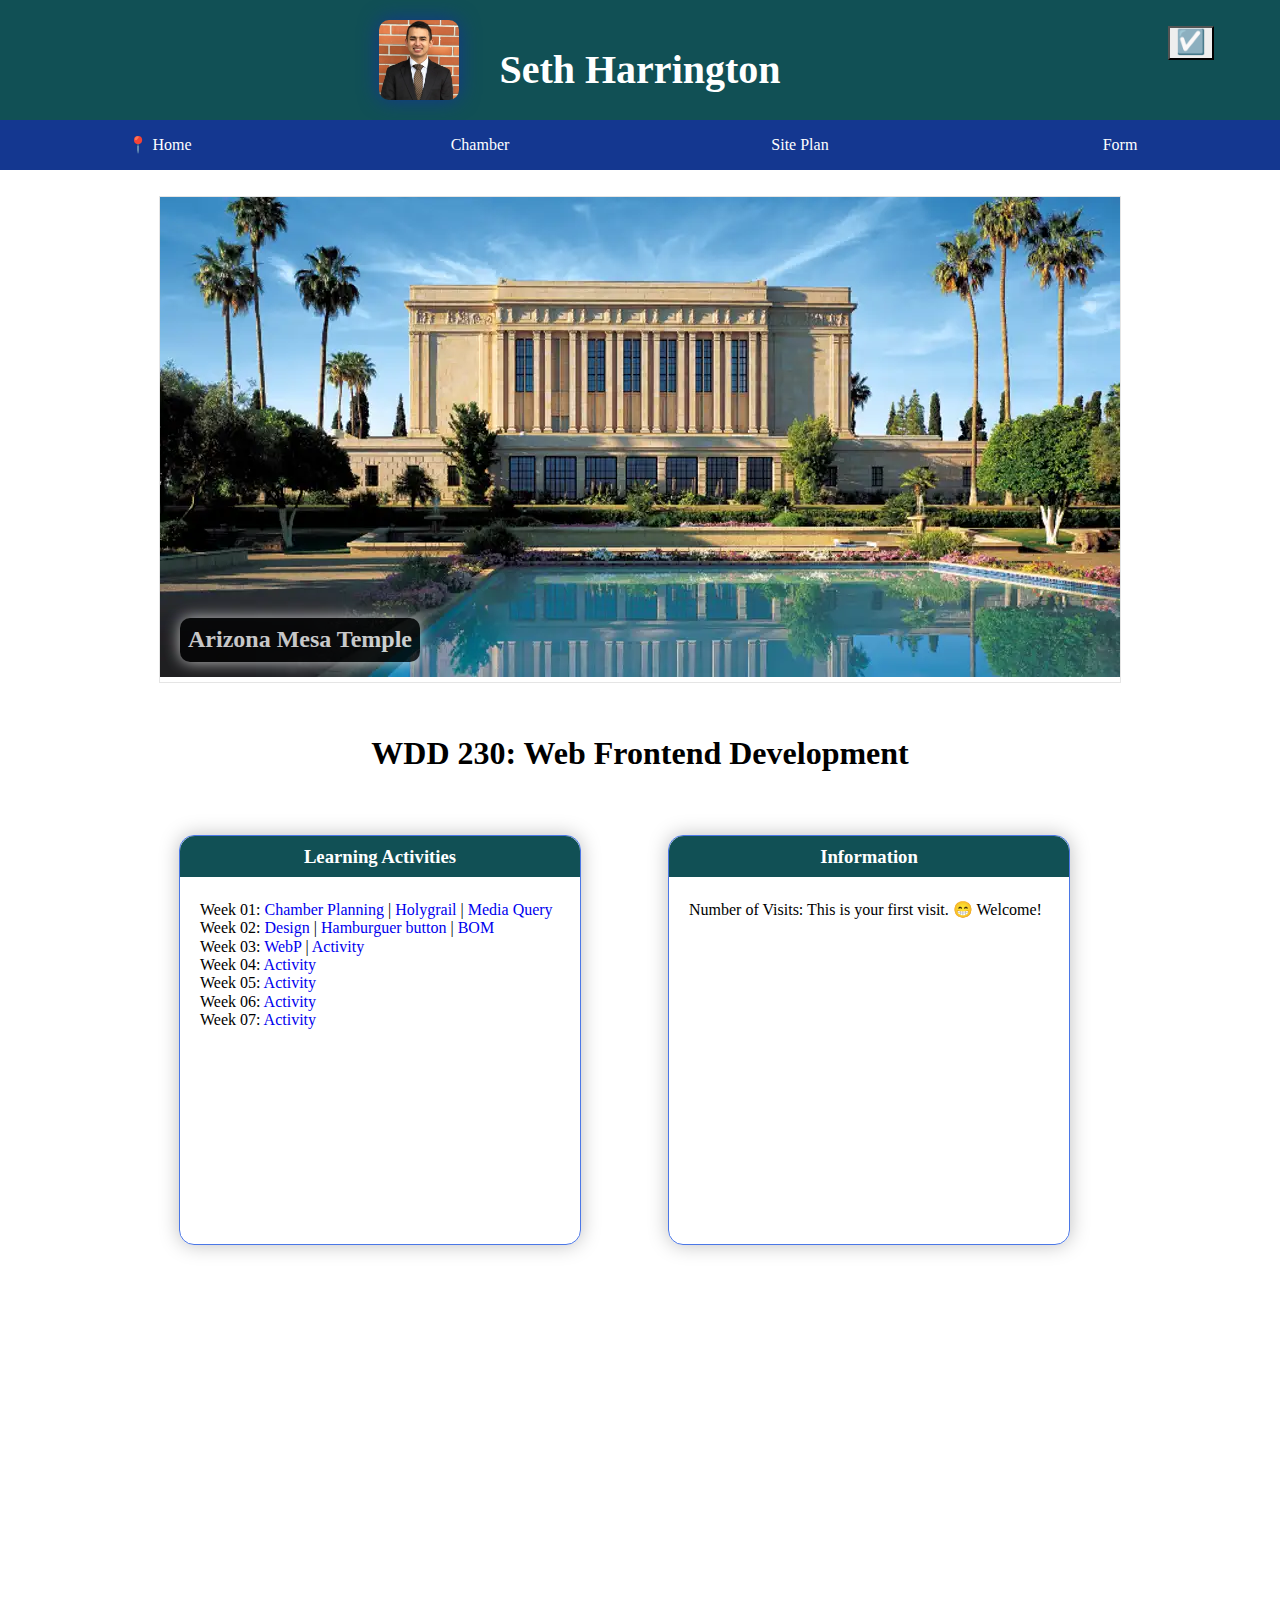
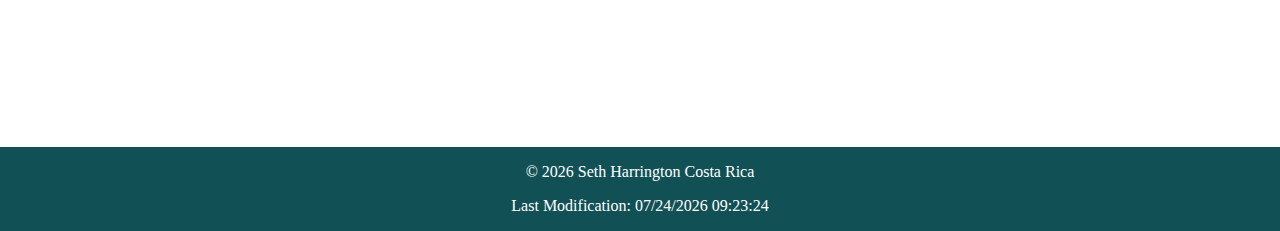
<file: index.html>
<!DOCTYPE html>
<html lang="en">

<head>
    <meta charset="UTF-8">
    <meta http-equiv="X-UA-Compatible" content="IE=edge">
    <meta name="viewport" content="width=device-width, initial-scale=1.0">
    <meta name="description"
        content="WDD 230 - Web Frontend Development Seth Ben Gabriel Harrington Arraez course assignment portal">
    <meta name="author" content="Seth Harrington">
    <link rel="icon" href="favicon.ico">
    <title>Seth Harrington - WDD 230 - Web Frontend Development</title>

    <!-- Style sheets -->
    <link rel="stylesheet" href="./styles/normalize.css">
    <link rel="stylesheet" href="./styles/base.css">
    <link rel="stylesheet" href="./styles/larger.css">


    <!--  Essential META Tags -->
    <meta property="og:title" content="Seth Harrington - WDD 230 - Web Frontend Development">
    <meta property="og:type" content="website">
    <meta property="og:image" content="./images/concepcion.png">
    <meta property="og:url" content="https://sethharrington.github.io/wdd230/">
    <meta name="twitter:card" content="summary_large_image">

    <!--  Non-Essential, But Recommended -->
    <meta property="og:description"
        content="WDD 230 - Web Frontend Development Seth Ben Gabriel Harrington Arraez course assignment portal">
    <meta property="og:site_name" content="Seth Harrington - WDD 230">
    <meta name="twitter:image:alt" content="A picture of Concepcion de Tres Rios">

    <!--  Non-Essential, But Required for Analytics -->
    <!-- <meta property="fb:app_id" content="your_app_id" />
    <meta name="twitter:site" content="@website-username"> -->
</head>

<body>
    <header>
        <img src="./images/perfil-redbricks_square.webp" alt="Seth Harrington photo">
        <h1>Seth Harrington</h1>
        <button id="mode" aria-label="darkMode"> ☑️</button>
        <button id="menu" aria-label="hambuerguerButton"></button>
    </header>
    <nav>
        <ul class="navigation">
            <li><a href="#" class="active">Home</a></li>
            <li><a href="./chamber/index.html">Chamber</a></li>
            <li><a href="./week01/chamber-site-plan.html">Site Plan</a></li>
            <li><a href="#">Form</a></li>
        </ul>
    </nav>
    <main>
        <div class="hero">
            <picture>
                <source media="(max-width: 500px)" srcset="images/hero-small.webp">
                <img src="images/hero-large.webp" alt="Arizona Mesa Temple" width="960" height="480">
            </picture>
            <div class="herolabel">
                <p>Arizona Mesa Temple</p>
            </div>
        </div>

        <h2>WDD 230: Web Frontend Development</h2>
        <section class="card">
            <h3>Learning Activities</h3>
            <ul>
                <li>Week 01:
                    <a href="./week01/chamber-site-plan.html">Chamber Planning</a> |
                    <a href="./week01/holygrail.html">Holygrail</a> |
                    <a href="./week01/meddia-query.html">Media Query</a>
                </li>
                <li>Week 02:
                    <a href="./week02/design.html">Design</a> |
                    <a href="https://codepen.io/Sethharrington/pen/GRwoYYG">Hamburguer button</a> |
                    <a href="./week02/bom.html">BOM</a>
                </li>
                <li>Week 03: <a href="week03/images/landscape.webp">WebP</a> |
                    <a href="./week03/">Activity</a>
                </li>
                <li>Week 04: <a href="./week04/">Activity</a></li>
                <li>Week 05: <a href="./week05/">Activity</a></li>
                <li>Week 06: <a href="./week06/">Activity</a></li>
                <li>Week 07: <a href="./week07/">Activity</a></li>
            </ul>
        </section>
        <section class="card">
            <h3>Information</h3>
            <p><span class="label">Number of Visits: </span><span class="visits"></span></p>
        </section>
        <iframe
            src="https://www.google.com/maps/embed?pb=!1m14!1m12!1m3!1d27608.901837325007!2d-83.99817776818664!3d9.926585547712763!2m3!1f0!2f0!3f0!3m2!1i1024!2i768!4f13.1!5e0!3m2!1sen!2scr!4v1688230140242!5m2!1sen!2scr"
            title="Concepcion de Tres Rios" width="600" height="450" style="border:0;" allowfullscreen="" loading="lazy"
            referrerpolicy="no-referrer-when-downgrade"></iframe>
    </main>
    <footer>
        <p>&copy; Seth Harrington Costa Rica</p>
        <p id="lastModified"></p>
    </footer>

    <script src="./scripts/getDates.js"></script>
    <script src="./scripts/hambuerguerButton.js"></script>
    <script src="./scripts/darkMode.js"></script>
    <script src="./scripts/visitsCounter.js"></script>
</body>

</html>
</file>
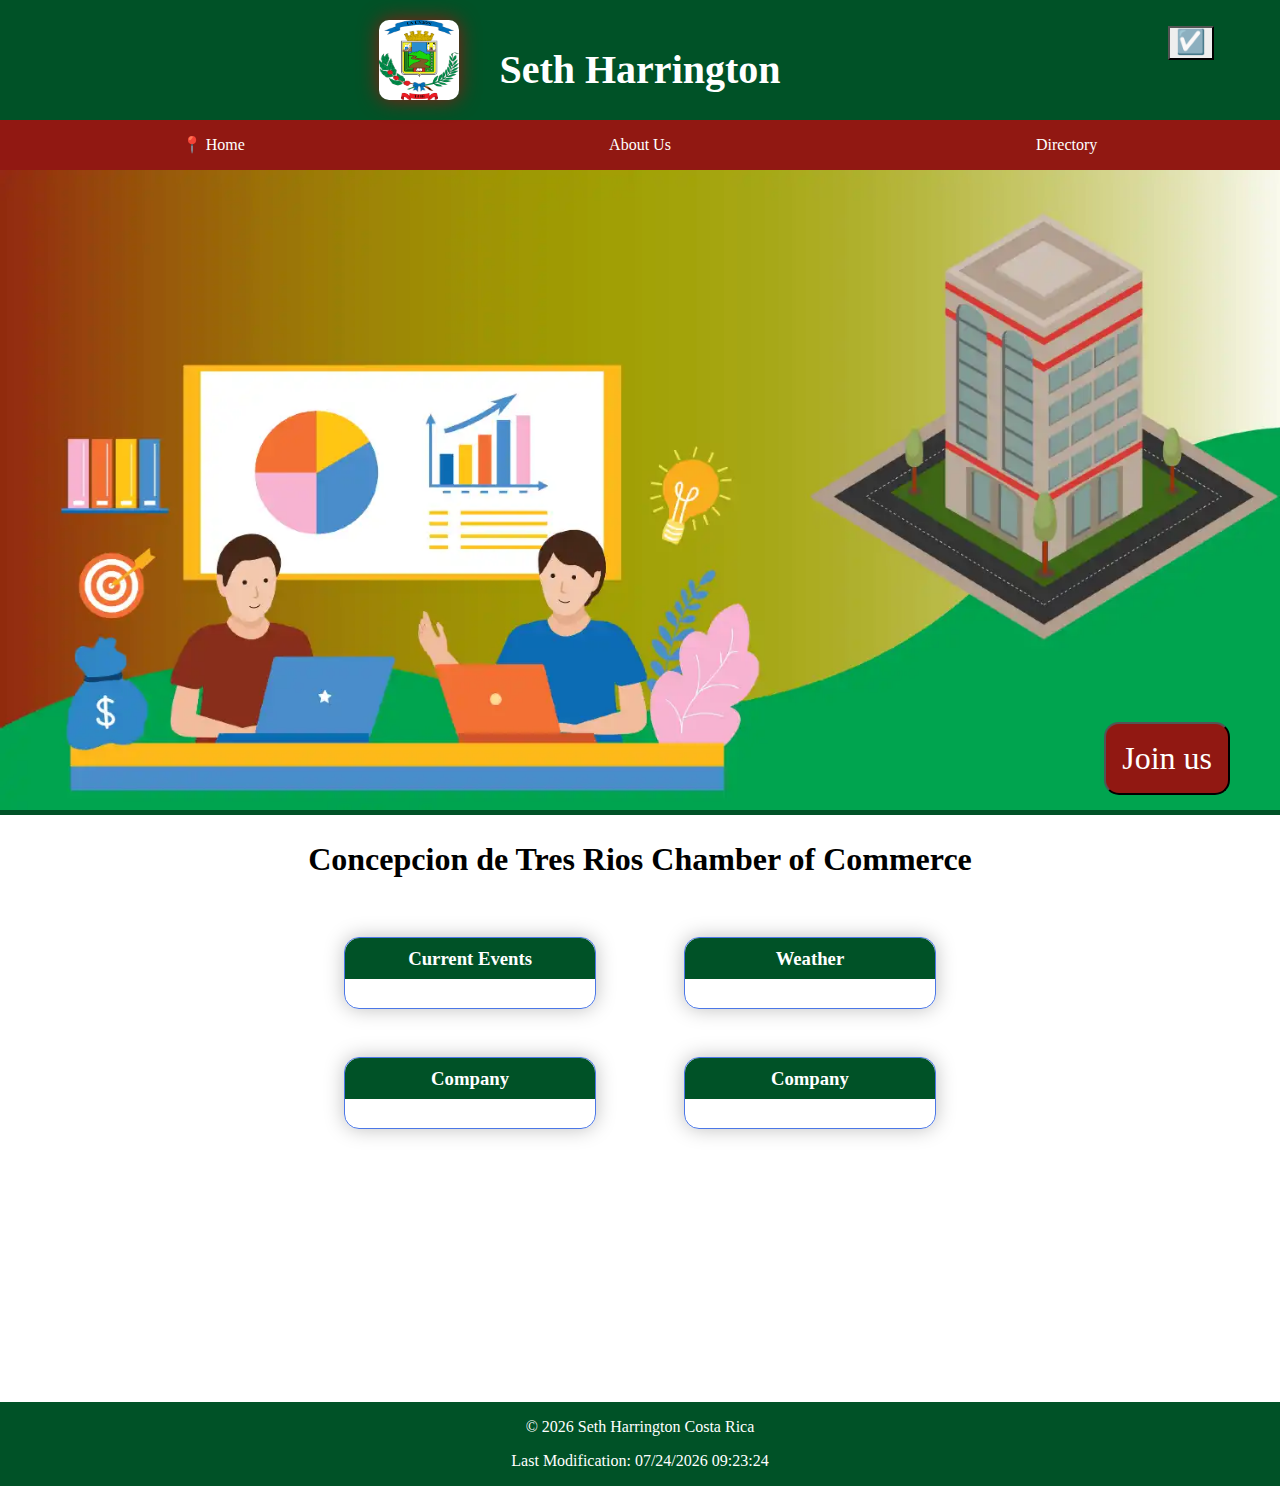
<file: chamber/index.html>
<!DOCTYPE html>
<html lang="en">

<head>
    <meta charset="UTF-8">
    <meta name="viewport" content="width=device-width, initial-scale=1.0">
    <title>Concepcion de Tres Rios Chamber of Commerce</title>

    <meta name="description" content="This name represents the city of Concepcion where the chamber operates.">
    <meta name="author" content="Seth Harrington">
    <link rel="icon" href="favicon.ico">

    <!-- Style sheets -->
    <link rel="stylesheet" href="./styles/normalize.css">
    <link rel="stylesheet" href="./styles/base.css">
    <link rel="stylesheet" href="./styles/larger.css">
    <!--  Essential META Tags -->
    <meta property="og:title" content="Seth Harrington - WDD 230 - Web Frontend Development">
    <meta property="og:type" content="website">
    <meta property="og:image" content="./images/flag.png">
    <meta property="og:url" content="https://sethharrington.github.io/wdd230/chamber/">
    <meta name="twitter:card" content="summary_large_image">

    <!--  Non-Essential, But Recommended -->
    <meta property="og:description"
        content="WDD 230 - Web Frontend Development Seth Ben Gabriel Harrington Arraez course assignment portal">
    <meta property="og:site_name" content="Seth Harrington - WDD 230">
    <meta name="twitter:image:alt" content="A picture of Concepcion de Tres Rios">

    <!--  Non-Essential, But Required for Analytics -->
    <!-- <meta property="fb:app_id" content="your_app_id" />
        <meta name="twitter:site" content="@website-username"> -->
</head>

<body>
    <header>
        <img src="./images/shield.png" alt="Seth Harrington photo">
        <h1>Seth Harrington</h1>
        <button id="mode" aria-label="darkMode"> ☑️</button>
        <button id="menu" aria-label="hambuerguerButton"></button>
    </header>
    <nav>
        <ul class="navigation">
            <li><a href="#" class="active">Home</a></li>
            <li><a href="#">About Us</a></li>
            <li><a href="#">Directory</a></li>
        </ul>
    </nav>
    <div class="banner">
        <picture>
            <source media="(max-width: 500px)" srcset="./images/banner-small.webp">
            <img src="./images/banner-large.webp" alt="Concepcion Chamber of Comerce" width="1500" height="750">
        </picture>
        <button>Join us</button>
    </div>
    <main>
        <h2>Concepcion de Tres Rios Chamber of Commerce</h2>
        <section class="card">
            <h3>Current Events</h3>
        </section>
        <section class="card">
            <h3>Weather</h3>
        </section>
        <section class="card">
            <h3>Company</h3>
        </section>
        <section class="card">
            <h3>Company</h3>
        </section>
    </main>
    <footer>
        <p>&copy; Seth Harrington Costa Rica</p>
        <p id="lastModified"></p>
    </footer>

    <script src="./scripts/getDates.js"></script>
    <script src="./scripts/hambuerguerButton.js"></script>
    <script src="./scripts/darkMode.js"></script>
</body>

</html>
</file>
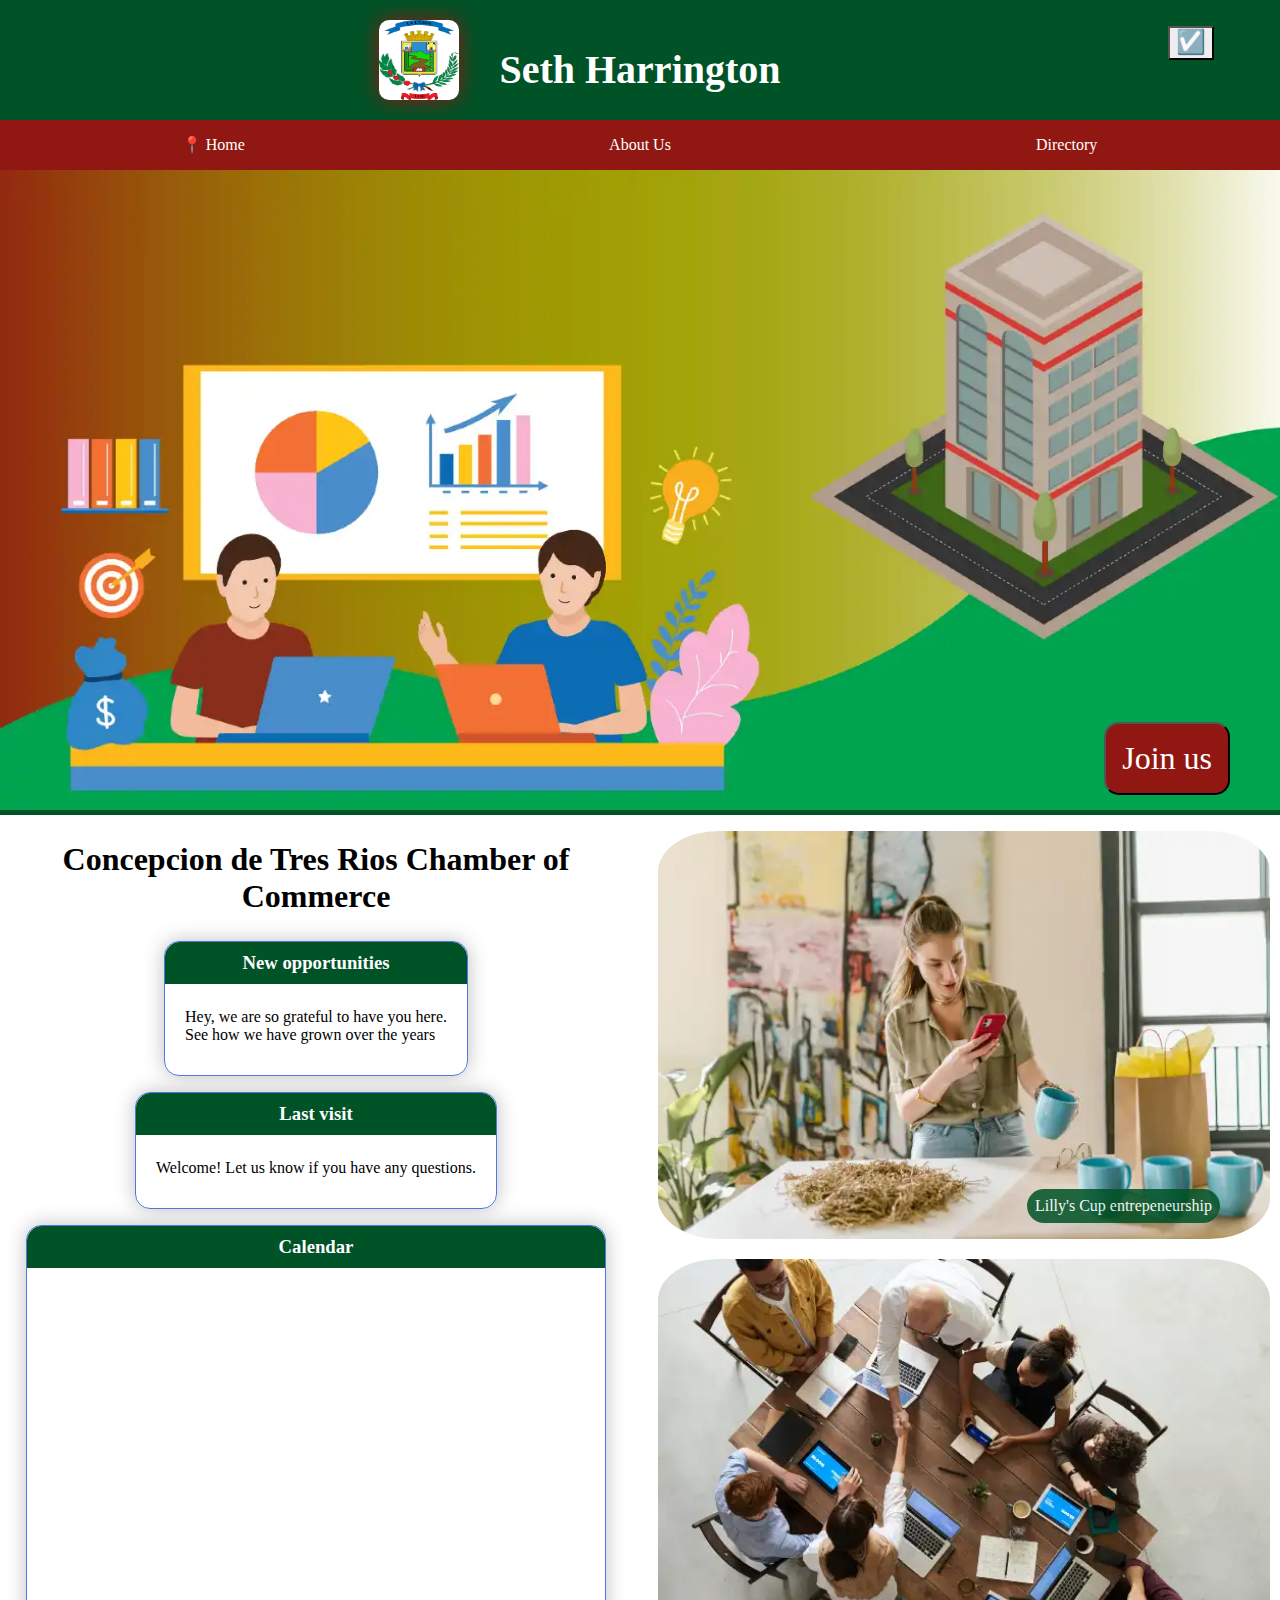
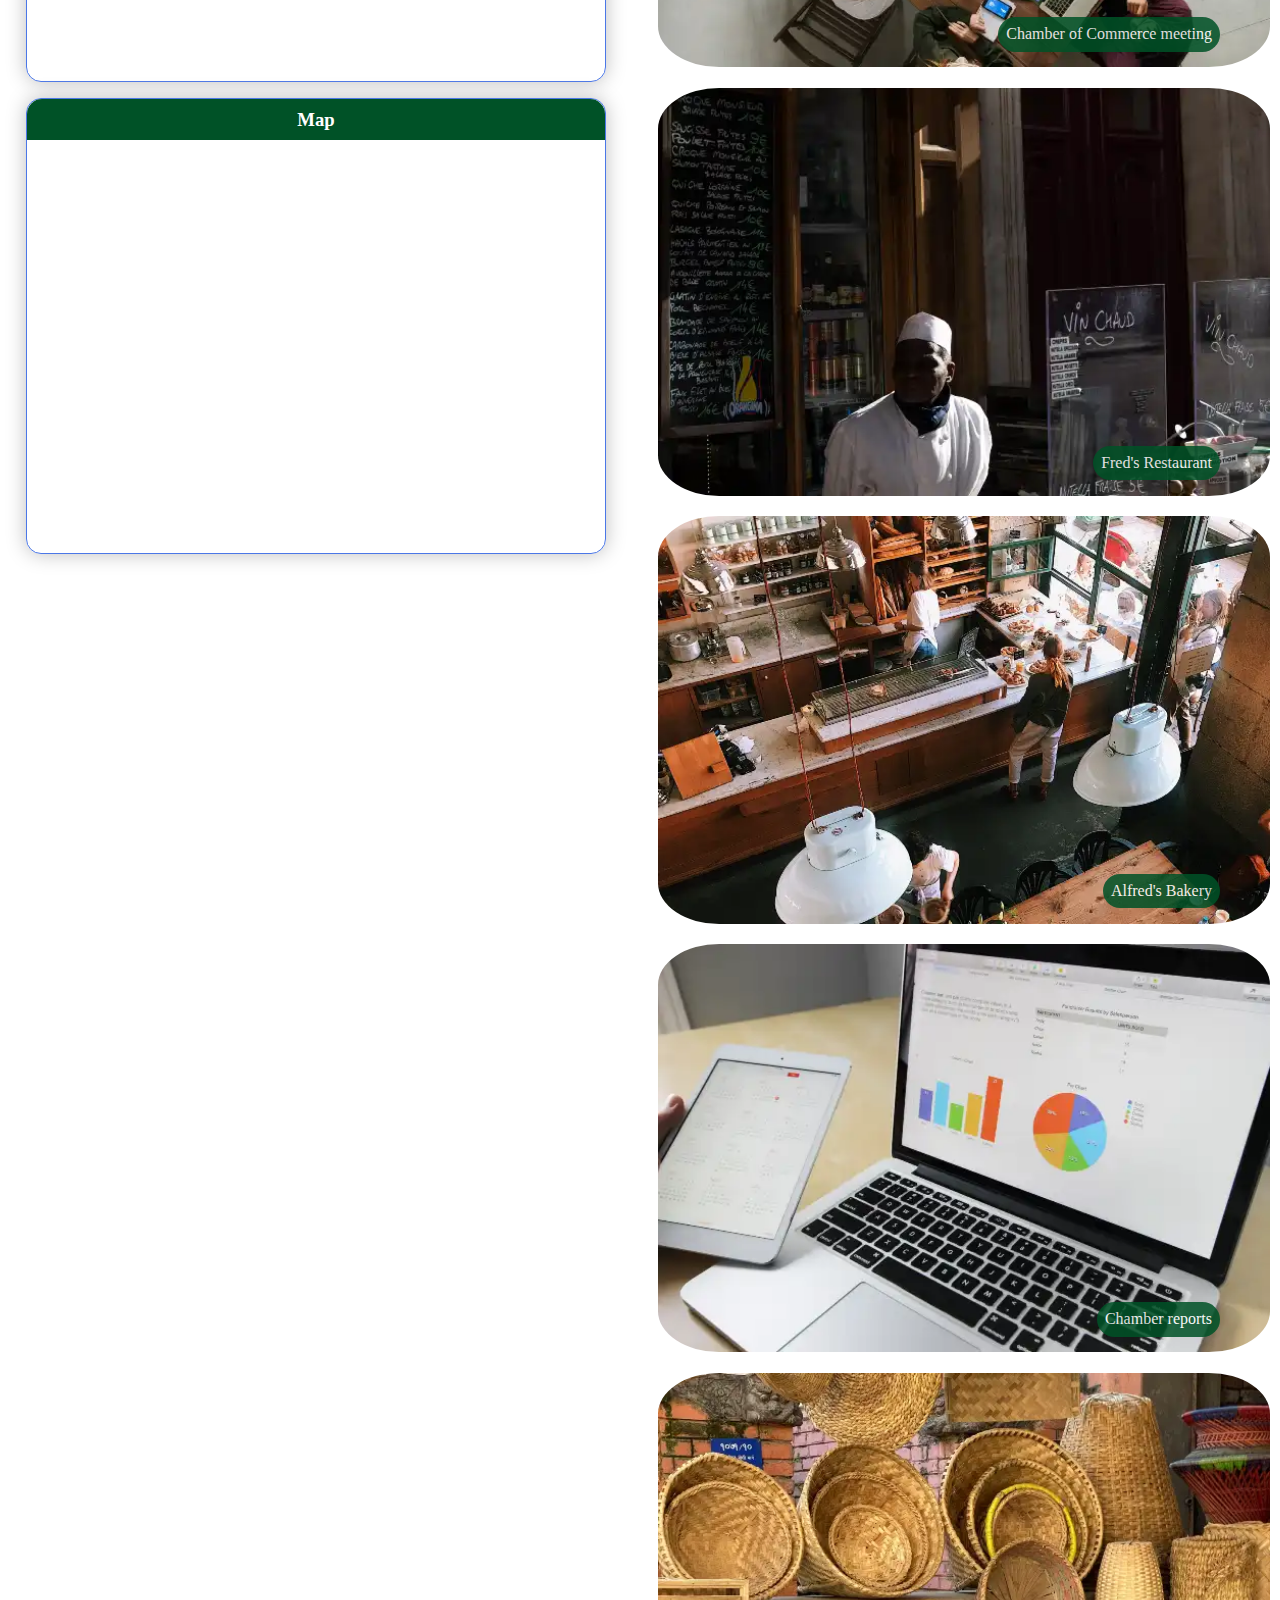
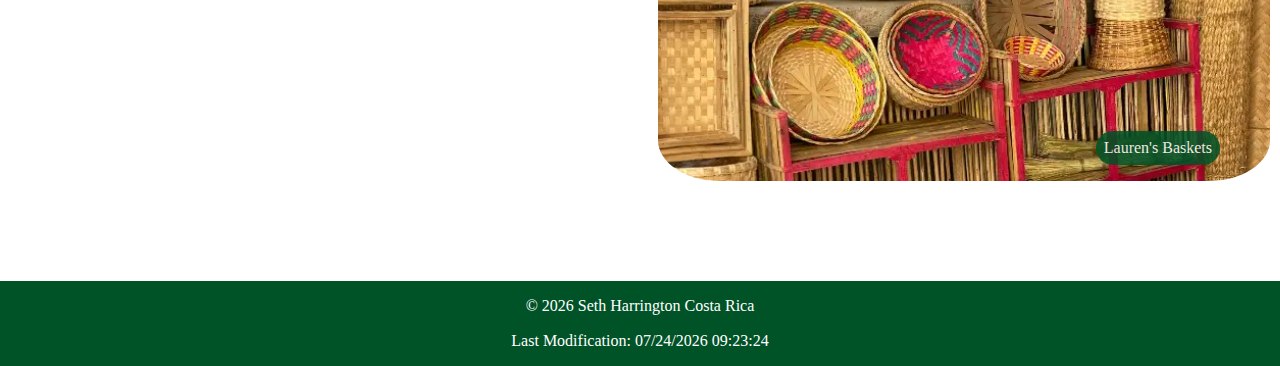
<file: chamber/discover.html>
<!DOCTYPE html>
<html lang="en">

<head>
    <meta charset="UTF-8">
    <meta name="viewport" content="width=device-width, initial-scale=1.0">
    <title>Concepcion de Tres Rios Chamber of Commerce</title>

    <meta name="description" content="This name represents the city of Concepcion where the chamber operates.">
    <meta name="author" content="Seth Harrington">
    <link rel="icon" href="favicon.ico">

    <!-- Style sheets -->
    <link rel="stylesheet" href="./styles/normalize.css">
    <link rel="stylesheet" href="./styles/base.css">
    <link rel="stylesheet" href="./styles/larger.css">
    <!--  Essential META Tags -->
    <meta property="og:title" content="Seth Harrington - WDD 230 - Web Frontend Development">
    <meta property="og:type" content="website">
    <meta property="og:image" content="./images/flag.png">
    <meta property="og:url" content="https://sethharrington.github.io/wdd230/chamber/">
    <meta name="twitter:card" content="summary_large_image">

    <!--  Non-Essential, But Recommended -->
    <meta property="og:description"
        content="WDD 230 - Web Frontend Development Seth Ben Gabriel Harrington Arraez course assignment portal">
    <meta property="og:site_name" content="Seth Harrington - WDD 230">
    <meta name="twitter:image:alt" content="A picture of Concepcion de Tres Rios">

    <!--  Non-Essential, But Required for Analytics -->
    <!-- <meta property="fb:app_id" content="your_app_id" />
        <meta name="twitter:site" content="@website-username"> -->
</head>

<body>
    <header>
        <img src="./images/shield.png" alt="Seth Harrington photo">
        <h1>Seth Harrington</h1>
        <button id="mode" aria-label="darkMode"> ☑️</button>
        <button id="menu" aria-label="hambuerguerButton"></button>
    </header>
    <nav>
        <ul class="navigation">
            <li><a href="#" class="active">Home</a></li>
            <li><a href="#">About Us</a></li>
            <li><a href="#">Directory</a></li>
        </ul>
    </nav>
    <div class="banner">
        <picture>
            <source media="(max-width: 500px)" srcset="./images/banner-small.webp">
            <img src="./images/banner-large.webp" alt="Concepcion Chamber of Comerce" width="1500" height="750">
        </picture>
        <button>Join us</button>
    </div>
    <main>
        <div class="left-sidebar">
            <h2>Concepcion de Tres Rios Chamber of Commerce</h2>
            <section class="card">
                <h3>New opportunities</h3>
                <p>Hey, we are so grateful to have you here.<br>
                    See how we have grown over the years
                </p>
            </section>
            <section class="card">
                <h3>Last visit</h3>
                <p>
                    <span id="lastVisit"></span>
                    <span id="lastVisitDate"></span>
                </p>
            </section>
            <section class="card">
                <h3>Calendar</h3>
                <iframe
                    src="https://calendar.google.com/calendar/embed?src=es.cr%23holiday%40group.v.calendar.google.com&ctz=America%2FCosta_Rica"
                    style="border: 0" width="800" height="380" loading="lazy"></iframe>
            </section>
            <section class="card">
                <h3>Map</h3>
                <iframe
                    src="https://www.google.com/maps/embed?pb=!1m18!1m12!1m3!1d3074.7673327051325!2d-83.98548837570517!3d9.907883673296183!2m3!1f0!2f0!3f0!3m2!1i1024!2i768!4f13.1!3m3!1m2!1s0x8fa0e11a72b77add%3A0xe175b7611427f6ab!2sMunicipalidad%20de%20La%20Uni%C3%B3n!5e0!3m2!1ses-419!2scr!4v1688261249016!5m2!1ses-419!2scr"
                    width="600" height="380" style="border:0;" allowfullscreen="" loading="lazy"
                    referrerpolicy="no-referrer-when-downgrade"></iframe>
            </section>
        </div>
        <div class="discover-main" contenteditable>
            <div class="gallery">
                <div class="gallery-label">
                    <p>Lilly's Cup entrepeneurship</p>
                </div>
                <picture>
                    <source media="(max-width: 500px )" srcset="./images/startup-small.webp">
                    <img src="./images/startup-large.webp" alt="Entrepeneurship cup" loading="lazy" width="600"
                        height="400">
                </picture>
            </div>
            <div class="gallery">
                <div class="gallery-label">
                    <p>Chamber of Commerce meeting</p>
                </div>
                <picture>
                    <source media="(max-width: 500px )" srcset="./images/meeting-small.webp">
                    <img src="./images/meeting-large.webp" alt="Business meeting" loading="lazy" width="600"
                        height="400">
                </picture>
            </div>
            <div class="gallery">
                <div class="gallery-label">
                    <p>Fred's Restaurant</p>
                </div>
                <picture>
                    <source media="(max-width: 500px )" srcset="./images/restaurant-small.webp">
                    <img src="./images/restaurant-large.webp" alt="Emprendimiento de tazas" loading="lazy" width="600"
                        height="400">
                </picture>
            </div>
            <div class="gallery">
                <div class="gallery-label">
                    <p>Alfred's Bakery</p>
                </div>
                <picture>
                    <source media="(max-width: 500px )" srcset="./images/bakery-small.webp">
                    <img src="./images/bakery-large.webp" alt="Alfred's bakery" loading="lazy" width="600" height="400">
                </picture>
            </div>
            <div class="gallery">
                <div class="gallery-label">
                    <p>Chamber reports</p>
                </div>
                <picture>
                    <source media="(max-width: 500px )" srcset="./images/reports-small.webp">
                    <img src="./images/reports-large.webp" alt="" loading="lazy" width="600" height="400">
                </picture>
            </div>
            <div class="gallery">
                <div class="gallery-label">
                    <p>Lauren's Baskets</p>
                </div>
                <picture>
                    <source media="(max-width: 500px )" srcset="./images/baskets-small.webp">
                    <img src="./images/baskets-large.webp" alt="Chamber reports" loading="lazy" width="600"
                        height="400">
                </picture>
            </div>
        </div>

    </main>
    <footer>
        <p>&copy; Seth Harrington Costa Rica</p>
        <p id="lastModified"></p>
    </footer>

    <script src="./scripts/getDates.js"></script>
    <script src="./scripts/hambuerguerButton.js"></script>
    <script src="./scripts/darkMode.js"></script>
    <script src="./scripts/lastVisit.js"></script>
</body>

</html>
</file>
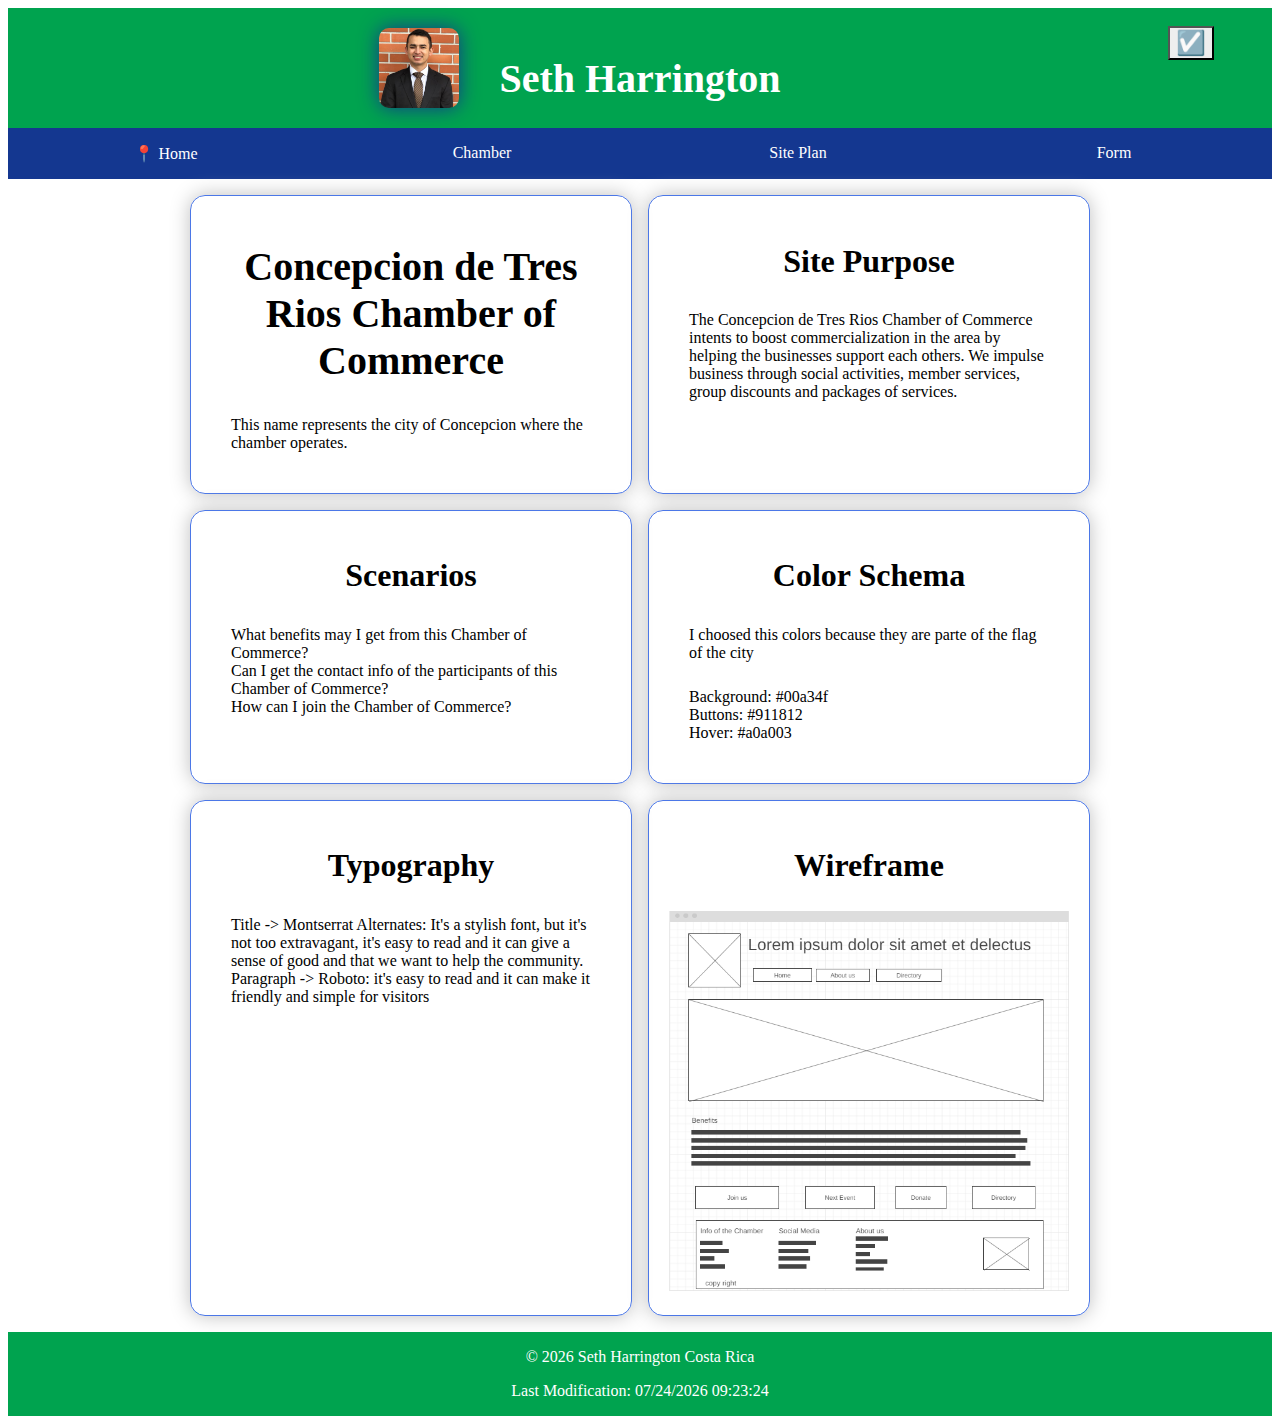
<file: week01/chamber-site-plan.html>
<!DOCTYPE html>
<html lang="en">

<head>
    <meta charset="UTF-8">
    <meta http-equiv="X-UA-Compatible" content="IE=edge">
    <meta name="viewport" content="width=device-width, initial-scale=1.0">
    <link rel="preconnect" href="https://fonts.googleapis.com">
    <link rel="preconnect" href="https://fonts.gstatic.com" crossorigin>
    <link href="https://fonts.googleapis.com/css2?family=Montserrat+Alternates&family=Roboto&display=swap"
        rel="stylesheet">
    <meta name="author" content="Seth Ben Gabriel Harrington Arraez">
    <meta name="description" content="This site is for a chamber of commerce for Concepcion city">
    <link rel="stylesheet" href="../styles/base.css">
    <link rel="stylesheet" href="../styles/larger.css">
    <link rel="stylesheet" href="./styles/chamber-site-plan.css">
    <link rel="stylesheet" href="./styles/chamber-site-plan-larger.css">
    <title>Concepcion de Tres Rios Chamber of Commerce</title>
</head>

<body>
    <header>
        <img src="../images/perfil-redbricks_square.jpeg" alt="Seth Harrington photo">
        <h1>Seth Harrington</h1>
        <button id="mode" aria-label="darkMode"> ☑️</button>
        <button id="menu" aria-label="hambuerguerButton"></button>
    </header>
    <nav>
        <ul class="navigation">
            <li><a href="../index.html" class="active">Home</a></li>
            <li><a href="../chamber/index.html">Chamber</a></li>
            <li><a href="#">Site Plan</a></li>
            <li><a href="#">Form</a></li>
        </ul>
    </nav>
    <main>
        <section>

            <h1>Concepcion de Tres Rios Chamber of Commerce</h1>
            <p>This name represents the city of Concepcion where the chamber operates.</p>
        </section>
        <section>

            <h2>Site Purpose</h2>
            <p>
                The Concepcion de Tres Rios Chamber of Commerce intents to boost commercialization in the area by
                helping
                the
                businesses support each others. We impulse business through social activities, member services, group
                discounts
                and packages of services.
            </p>
        </section>
        <section>

            <h2>Scenarios</h2>
            <ul>
                <li>What benefits may I get from this Chamber of Commerce?</li>
                <li>Can I get the contact info of the participants of this Chamber of Commerce?</li>
                <li>How can I join the Chamber of Commerce?</li>
            </ul>
        </section>

        <section>

            <h2>Color Schema</h2>
            <p>I choosed this colors because they are parte of the flag of the city</p>
            <!-- Coolors Palette Widget -->
            <script src="https://coolors.co/palette-widget/widget.js"></script>
            <script
                data-id="07017392037622592">new CoolorsPaletteWidget("07017392037622592", ["00a34f", "911812", "a0a003"]); </script>
            <ul>
                <li>Background: #00a34f</li>
                <li>Buttons: #911812</li>
                <li>Hover: #a0a003</li>
            </ul>
        </section>
        <section>

            <h2>Typography</h2>
            <ul>
                <li>
                    Title -> Montserrat Alternates: It's a stylish font, but it's not too extravagant, it's easy to read
                    and
                    it
                    can give a sense of good and that we want to help the community.
                </li>
                <li>Paragraph -> Roboto: it's easy to read and it can make it friendly and simple for visitors</li>
            </ul>
        </section>
        <section>

            <h2>Wireframe</h2>
            <img src="./images/wireframe.png" alt="Wireframe">
        </section>
    </main>
    <footer>
        <p>&copy; Seth Harrington Costa Rica</p>
        <p id="lastModified"></p>
    </footer>

    <script src="../scripts/getDates.js"></script>
    <script src="../scripts/hambuerguerButton.js"></script>
    <script src="../scripts/darkMode.js"></script>
</body>

</html>
</file>
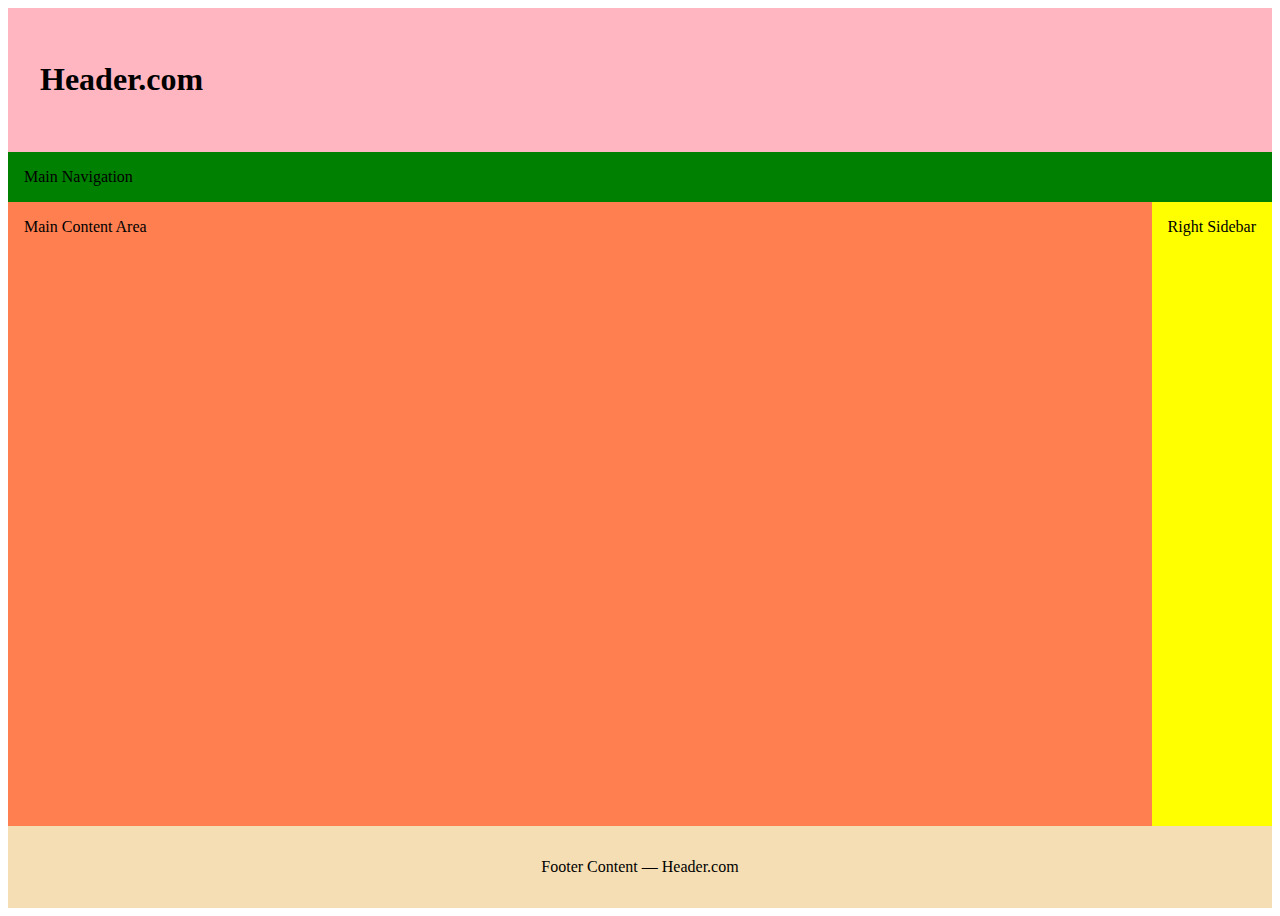
<file: week01/holygrail.html>
<!DOCTYPE html>
<html lang="en">

<head>
    <meta charset="UTF-8">
    <meta http-equiv="X-UA-Compatible" content="IE=edge">
    <meta name="viewport" content="width=device-width, initial-scale=1.0">
    <title>Document</title>
    <link rel="stylesheet" href="styles/holygrail.css">
</head>

<body>
    <!-- this content was forked from Google Web Developers 10 Modern Layouts https://youtu.be/qm0IfG1GyZU?t=465-->
    <header>
        <h1 contenteditable>Header.com</h1>
    </header>
    <nav class="nav-bar" contenteditable>Main Navigation</nav>
    <main contenteditable>Main Content Area</main>
    <div class="right-sidebar" contenteditable>Right Sidebar</div>
    <footer contenteditable>Footer Content — Header.com</footer>
</body>

</html>
</file>
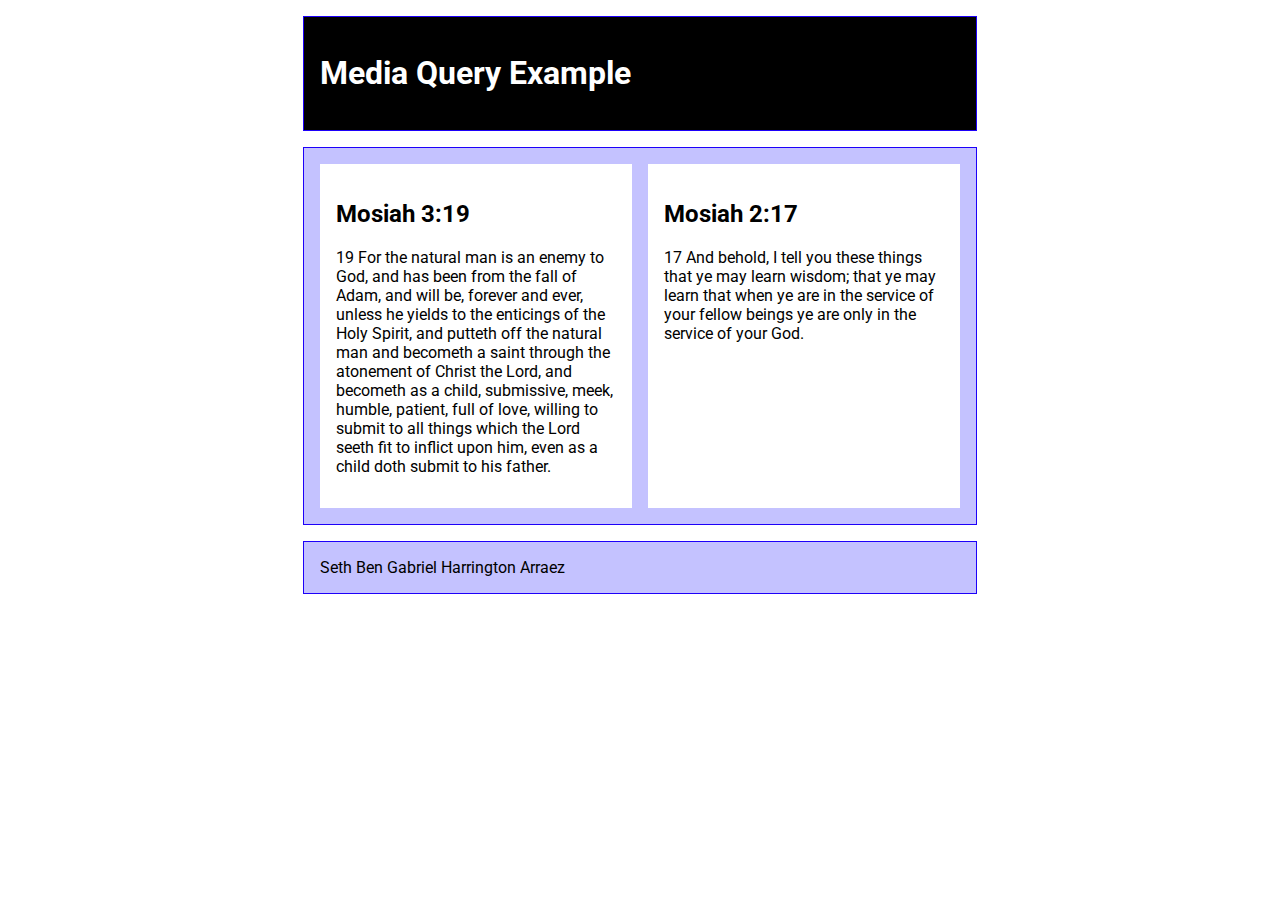
<file: week01/meddia-query.html>
<!DOCTYPE html>
<html lang="en">

<head>
    <meta charset="UTF-8">
    <meta http-equiv="X-UA-Compatible" content="IE=edge">
    <meta name="viewport" content="width=device-width, initial-scale=1.0">
    <meta name="description" content="Media query learning activity example page.">
    <meta name="author" content="Seth Ben Gabriel Harrington Arraez">
    <link rel="preconnect" href="https://fonts.googleapis.com">
    <link rel="preconnect" href="https://fonts.gstatic.com" crossorigin>
    <link href="https://fonts.googleapis.com/css2?family=Roboto&display=swap" rel="stylesheet">

    <link rel="stylesheet" href="./styles/media-query.css">
    <link rel="stylesheet" href="./styles/media-query-large.css">
    <title>WDD 230 - Media Query Example</title>
</head>

<body>
    <header>
        <h1>Media Query Example</h1>
    </header>
    <main>
        <section>
            <h2>Mosiah 3:19</h2>
            <p>19 For the natural man is an enemy to God, and has been from the fall of Adam, and will be, forever
                and ever, unless he yields to the enticings of the Holy Spirit, and putteth off the natural man and
                becometh a saint through the atonement of Christ the Lord, and becometh as a child, submissive, meek,
                humble, patient, full of love, willing to submit to all things which the Lord seeth fit to inflict upon
                him, even as a child doth submit to his father.</p>
        </section>
        <section>
            <h2>Mosiah 2:17</h2>
            <p>17 And behold, I tell you these things that ye may learn wisdom; that ye may learn that when ye are in
                the service of your fellow beings ye are only in the service of your God.</p>
        </section>
    </main>
    <footer>Seth Ben Gabriel Harrington Arraez</footer>
</body>

</html>
</file>
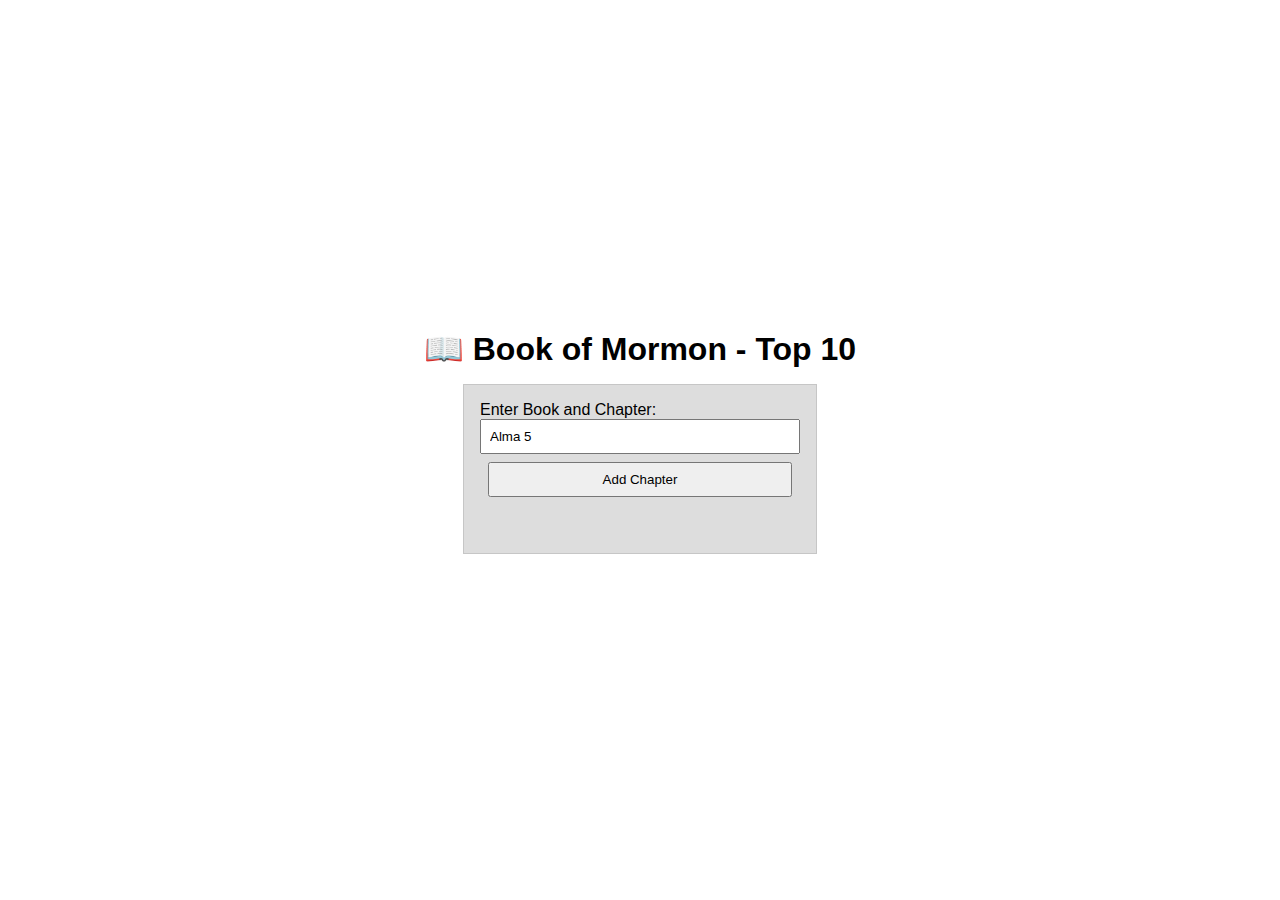
<file: week02/bom.html>
<!DOCTYPE html>
<html lang="en">

<head>
    <meta charset="UTF-8">
    <meta name="viewport" content="width=device-width, initial-scale=1.0">
    <title>Document</title>
    <link rel="stylesheet" href="./styles/bom.css">
</head>

<body>
    <h1>📖 Book of Mormon - Top 10</h1>
    <main>
        <label for="favchap">Enter Book and Chapter: </label>
        <input type="text" id="favchap" placeholder="Alma 5" value="Alma 5">
        <button type="submit">Add Chapter</button>
        <ul id="list"></ul>
    </main>
    <script src="./scripts/bom.js"></script>
</body>

</html>
</file>
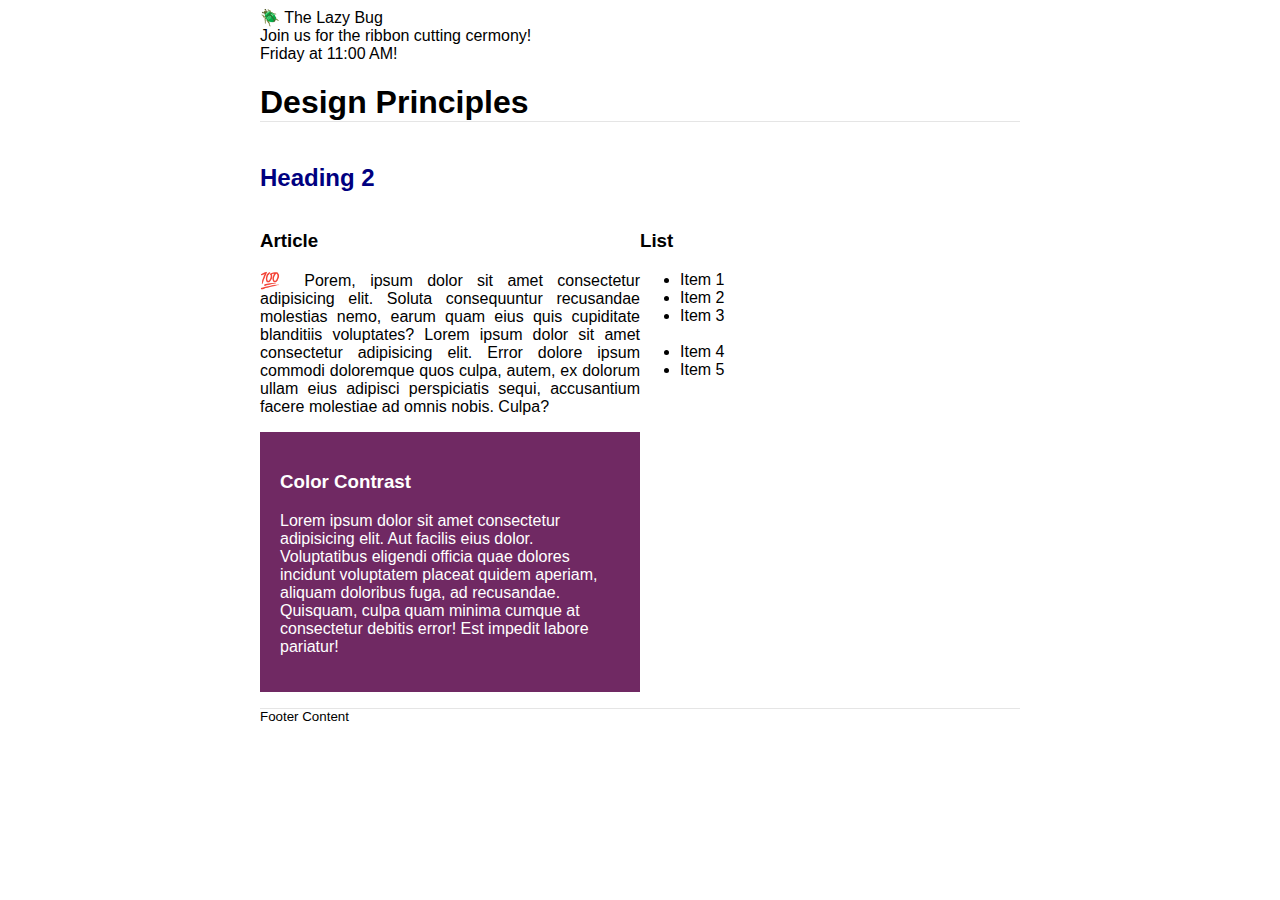
<file: week02/design.html>
<!DOCTYPE html>
<html lang="en">

<head>
    <meta charset="UTF-8">
    <meta name="viewport" content="width=device-width, initial-scale=1.0">
    <title>Document</title>
    <link rel="stylesheet" href="./styles/design.css">
</head>

<body>
    <header>
        <div class="banner">🪲 The Lazy Bug<br>Join us for the ribbon cutting
            cermony!<br>Friday at 11:00 AM!</div>
        <h1>Design Principles</h1>
    </header>
    <main>
        <h2>Heading 2</h2>
        <section>
            <h3>Article</h3>
            <article>
                <p>💯 Porem, ipsum dolor sit amet consectetur adipisicing elit. Soluta consequuntur recusandae molestias
                    nemo, earum quam eius quis cupiditate blanditiis voluptates? Lorem ipsum dolor sit amet consectetur
                    adipisicing elit. Error dolore ipsum commodi doloremque quos culpa, autem, ex dolorum ullam eius
                    adipisci perspiciatis sequi, accusantium facere molestiae ad omnis nobis. Culpa?</p>
            </article>
        </section>
        <section>
            <h3>List</h3>
            <ul>
                <li>Item 1</li>
                <li>Item 2</li>
                <li>Item 3<br><br></li>
                <li>Item 4</li>
                <li>Item 5</li>
            </ul>
        </section>
        <div class="callout">
            <h3>Color Contrast</h3>
            <p>Lorem ipsum dolor sit amet consectetur adipisicing elit. Aut facilis eius dolor. Voluptatibus eligendi
                officia quae dolores incidunt voluptatem placeat quidem aperiam, aliquam doloribus fuga, ad recusandae.
                Quisquam, culpa quam minima cumque at consectetur debitis error! Est impedit labore pariatur!</p>
        </div>
    </main>
    <footer>
        Footer Content
    </footer>
</body>

</html>
</file>
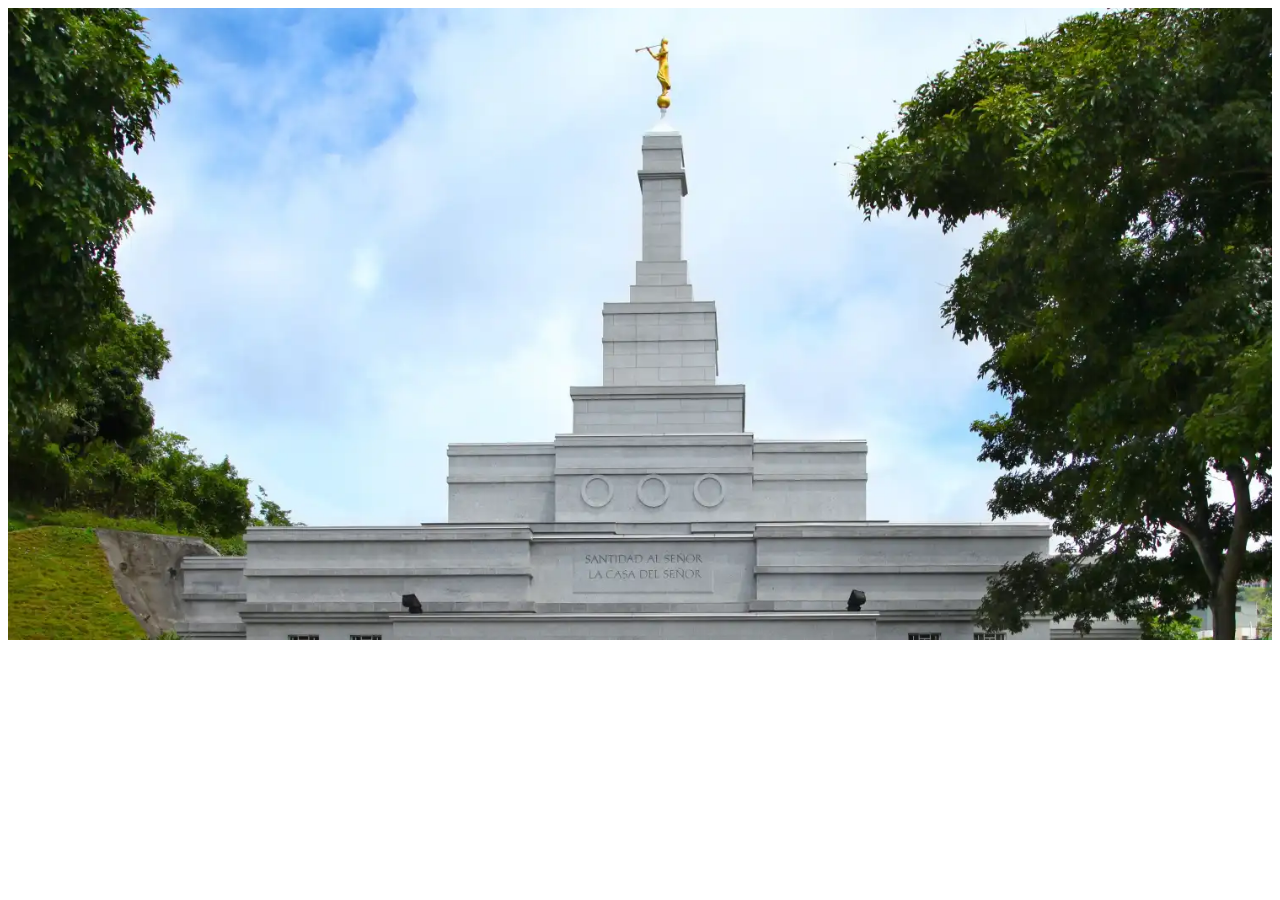
<file: week03/responsive-images.html>
<!DOCTYPE html>
<html lang="en">

<head>
    <meta charset="UTF-8">
    <meta name="viewport" content="width=device-width, initial-scale=1.0">
    <link rel="stylesheet" href="styles/reponsive-images.css">
    <title>Document</title>
</head>

<body>
    <main>
        <div class="hero">
            <picture>
                <source srcset="images/hero-small.webp" media="(max-width: 500px)">
                <source srcset="images/hero-medium.webp" media="(max-width: 1000px)">
                <img src="images/hero-large.webp" alt="Caracas Temple" width="1500" height="750">
            </picture>
        </div>
    </main>
</body>

</html>
</file>
<file: styles/base.css>
:root {
    --primary-color: #115055;
    --second-color: #143790;
    --third-color: #F6D024;
}

body {
    display: grid;
    grid-template: auto auto 1fr auto / 1fr;
}

/* Header starts */
header {
    display: grid;
    background-color: var(--primary-color);
    max-height: 120px;
    grid-template-columns: 1fr auto 1fr;
}

header h1 {
    grid-column: 2/3;
    padding: 20px;
    color: #ffffff;
}

header img {
    justify-self: end;
    grid-column: 1/2;
    width: 80px;
    height: 80px;
    margin: 20px;
    border-radius: 10px;
    box-shadow: 0 0 20px var(--second-color);
}

#mode,
#menu {
    align-self: center;
    justify-self: center;
    max-height: 3rem;
    max-width: 3rem;
    cursor: pointer;
    margin: 10px;
    top: 1rem;
    position: absolute;
    font-size: 1.5rem;
    background-color: #eee;
}

#mode {
    right: 3.5rem;
}

#menu {
    color: #000;
    right: 0.5rem;
}

/* Header ends */

ul {
    list-style: none;
}

/* Navbar starts */
nav {
    background-color: var(--second-color);
    color: #ffffff;
}

nav ul {
    margin: 0;
    padding: 0;
}

nav ul li {
    color: #ffffff;
    text-align: center;
}

nav ul li a {
    padding: 1em;
    color: #ffffff;
}

li a {
    text-decoration: none;
}

nav ul li:hover {
    background-color: #1D52D7;
}

/* Navbar ends */

/* Main starts */

main {
    margin: 1rem auto;
    display: grid;
    grid-template: auto auto 1fr 1fr / 1fr;
    gap: 1rem;
}

.hero {
    margin: 10px auto;
    position: relative;
    border: 1px solid rgba(0, 0, 0, .1);
}

.hero img {
    width: 100%;
    height: auto;
}

.herolabel {
    position: absolute;
    bottom: 20px;
    left: 20px;
    background: #000;
    color: #fff;
    padding: 0.25rem;
    box-shadow: 0 0 1rem #fff;
    opacity: 0.75;
    border-radius: 10px;
}

.herolabel p {
    margin: 0;
    padding: .25rem;
    font-weight: 700;
    font-size: 1.5rem;
}

section {
    max-width: 400px;
    padding: 0px 0px 10px 0px;
    box-shadow: 0px 0px 10px #bfbfbf;
    border-radius: 15px;
    border: #4B77E7 solid 1px;
}

section :where(ul, p) {
    padding: 5px 20px;
}

section h3 {
    background-color: var(--primary-color);
    color: #ffffff;
    margin-top: 0px;
    text-align: center;
    padding: 10px;
    border-radius: 15px 15px 0px 0px;
}

.card {
    margin: 20px;
}

main iframe {
    width: 100%;
}

/* Main ends */

/* Footer starts */
footer {
    background-color: var(--primary-color);
    text-align: center;
    color: #ffffff;
}

/* Footer ends */

/* Hamburguer button CSS */
/* small view navigation */


#menu::before {
    content: "☰";
}

#menu.open::before {
    content: "❎";
}

.navigation {
    display: flex;
    flex-direction: column;
}

.navigation li {
    display: none;
}

.navigation li a {
    display: block;
}

/* when the button is clicked - the open class is toggle (added/removed) and accounted for here */
.open li {
    display: block;
    width: 100%;
}

.open li a {
    display: block;
}

.active::before {
    content: "📍 ";
}

/* Hamburguer button CSS ends */
</file>
<file: styles/larger.css>
@media (min-width:640px) {

    /* Navbar starts */
    nav ul {
        display: flex;
    }

    nav ul li {
        flex: 1 1 100%;
    }

    /* Navbar ends */

    /* Main starts */
    main {
        grid-template-columns: 1fr 1fr;
    }

    main h2,
    .hero,
    main iframe {
        grid-column: 1/3;
    }

    section {
        box-shadow: 0px 0px 20px #bfbfbf;
    }


    .card {
        min-width: 250px;
    }



    /* Main ends */

    /* Hamburguer button */
    h1 {
        font-size: 2.5rem;
        margin-left: 0;
        text-align: center;
    }

    h2 {
        font-size: 2rem;
        text-align: center;
    }

    #menu {
        display: none;
        /* hide hamburger button */
    }

    .navigation {
        flex-direction: row;
    }

    .navigation li {
        display: block;
        flex: 1 1 100%;
    }

    .stuff {
        margin: 1rem auto;
    }

    /* Hamburguer button ends*/

}
</file>
<file: chamber/styles/base.css>
:root {
    --primary-color: #005227;
    --second-color: #911812;
    --third-color: #a0a003;
}

* {
    transition: 0.25s;
}

body {
    display: grid;
    margin: 0;
    grid-template: auto auto auto 1fr auto / 1fr;
}


/* Header starts */
header {
    display: grid;
    position: relative;
    background-color: var(--primary-color);
    max-height: 120px;
    grid-template-columns: 1fr auto 1fr;
}

header h1 {
    grid-column: 2/3;
    padding: 20px;
    color: #ffffff;
}

header img {
    justify-self: end;
    grid-area: 1/1/2/2;
    width: 80px;
    height: 80px;
    margin: 20px;
    border-radius: 10px;
    box-shadow: 0 0 20px var(--second-color);
}

#mode,
#menu {
    align-self: center;
    justify-self: center;
    max-height: 3rem;
    max-width: 3rem;
    cursor: pointer;
    margin: 10px;
    top: 1rem;
    position: absolute;
    font-size: 1.5rem;
    background-color: #eee;
}

#mode {
    right: 3.5rem;
}

#menu {
    color: #000;
    right: 0.5rem;
}

/* Header ends */

ul {
    list-style: none;
}

/* Navbar starts */
nav {
    background-color: var(--second-color);
    color: #ffffff;
}

nav ul {
    margin: 0;
    padding: 0;
}

nav ul li {
    color: #ffffff;
    text-align: center;
}

nav ul li a {
    padding: 1em;
    color: #ffffff;
}

li a {
    text-decoration: none;
}

nav ul li:hover {
    background-color: var(--third-color);
}

/* Navbar ends */

/* Banner starts */
.banner {
    position: relative;
}

.banner button {
    position: absolute;
    bottom: 20px;
    right: 20px;
    background: var(--second-color);
    color: #fff;
    border-radius: 15px;
    padding: 0.5rem;
}

/* Banner ends */
/* Main starts */
main {
    /* max-width: 90vw; */
    display: grid;
    grid-template: auto auto 1fr 1fr 1fr / 1fr;
    gap: 1rem;
    margin: 0 auto 1rem auto;

}

main h2 {
    justify-self: center;
}


.banner {
    max-width: 100%;
    background-color: var(--primary-color);
}

.banner img {
    max-width: 100%;
    height: auto;
}

section {
    max-width: 400px;
    padding: 0px 0px 10px 0px;
    box-shadow: 0px 0px 10px #bfbfbf;
    border-radius: 15px;
    border: #4B77E7 solid 1px;
}

section ul {
    padding: 5px 20px;
}

section h3 {
    background-color: var(--primary-color);
    color: #ffffff;
    margin-top: 0px;
    text-align: center;
    padding: 10px;
    border-radius: 15px 15px 0px 0px;
}

section :where(ul, p) {
    padding: 5px 20px;
}

.card {
    justify-self: center;
    max-width: 600px;
    margin: 1rem;
}

.gallery {
    position: relative;
    justify-self: center;

    width: 100%;
    margin: 1rem;
}

.gallery img {
    width: 100%;
    height: auto;
    border-radius: 10% 50% 50% 50%;
}

section iframe {
    max-width: 100%;
}

.gallery-label {
    position: absolute;
    bottom: 20px;
    right: 50px;
    color: #ffffff;
    background: var(--primary-color);
    border-radius: 20px;
    opacity: 0.85;
}

.gallery-label p {
    margin: 0;
    padding: 0.5rem;

}

.left-sidebar,
.discover-main {
    padding: 0 10px;
}

/* Main ends */

/* Footer starts */
footer {
    background-color: var(--primary-color);
    text-align: center;
    color: #ffffff;
}

/* Footer ends */

/* Hamburguer button CSS */
/* small view navigation */


#menu::before {
    content: "☰";
}

#menu.open::before {
    content: "❎";
}

.navigation {
    display: flex;
    flex-direction: column;
}

.navigation li {
    display: none;
}

.navigation li a {
    display: block;
}

/* when the button is clicked - the open class is toggle (added/removed) and accounted for here */
.open li {
    display: block;
    width: 100%;
}

.open li a {
    display: block;
}

.active::before {
    content: "📍 ";
}

/* Hamburguer button CSS ends */
</file>
<file: chamber/styles/larger.css>
@media (min-width:500px) {

    /* Navbar starts */
    nav ul {
        display: flex;
    }

    nav ul li {
        flex: 1 1 100%;
    }

    /* Navbar ends */
    /* Banner starts */
    .banner button {

        bottom: 20px;
        right: 50px;
        border-radius: 15px;
        padding: 1rem;
        font-size: 2rem;
    }



    /* Banner ends */
    /* Main starts */

    main {
        grid-template-columns: 1fr 1fr;
    }

    main h2 {
        grid-column: 1/3;
    }

    section {
        box-shadow: 0px 0px 20px #bfbfbf;
    }

    .card {
        min-width: 250px;
    }

    .left-sidebar {
        grid-column: 1/2;
    }

    .discover-main {
        grid-column: 2/3;
    }

    .gallery img {
        border-radius: 10%;
    }

    .gallery img:hover {
        box-shadow: 0 0 1rem #000;
    }

    /* Main ends */

    /* Hamburguer button */
    h1 {
        font-size: 2.5rem;
        margin-left: 0;
        text-align: center;
    }

    h2 {
        font-size: 2rem;
        text-align: center;
    }

    #menu {
        display: none;
        /* hide hamburger button */
    }

    .navigation {
        flex-direction: row;
    }

    .navigation li {
        display: block;
        flex: 1 1 100%;
    }

    .stuff {
        margin: 1rem auto;
    }

    /* Hamburguer button ends*/

    button:hover {
        box-shadow: 0 0 1rem #fff;
    }
}
</file>
<file: week01/styles/chamber-site-plan.css>
:root {
    --primary-color: #00a34f;
    --secondary-color: #911812;
    --third-color: #a0a003;
}

section {
    padding: 20px;
    max-width: 400px;
}

section img {
    max-width: 400px;
}

main {
    display: grid;
    grid-template: 1fr / 1fr;
}
</file>
<file: week01/styles/chamber-site-plan-larger.css>
@media (min-width:640px) {
    main {
        grid-template-columns: 1fr 1fr;
    }
}
</file>
<file: week01/styles/holygrail.css>
body {
    display: grid;
    height: 100vh;
    grid-template: auto auto 1fr auto / 1fr auto;
}

header {
    background: lightpink;
    padding: 2rem;
    grid-column: 1 / 4;
}

.nav-bar {
    background: green;
    grid-column: 1/4;
    padding: 1rem;
}

.left-sidebar {
    background: lightblue;
    grid-column: 1 / 2;
}

main {
    background: coral;
    height: 100%;
    padding: 1rem;
}

.right-sidebar {
    background: yellow;
    grid-column: 3 / 4;
}

footer {
    background: wheat;
    padding: 2rem;
    text-align: center;
    grid-column: 1 / 4;
}

.left-sidebar,
.right-sidebar {
    padding: 1rem;
}
</file>
<file: week01/styles/media-query.css>
body {
    font-family: 'Roboto', sans-serif;
}

header,
main,
footer {
    max-width: 640px;
    margin: 1rem auto;
    border: 1px solid #1d00f9;
    padding: 1rem;
    background-color: #c4c2ff;
}

main {
    display: grid;
    grid-template-columns: 1fr;
    gap: 1rem;
}

section {
    padding: 1rem;
    background-color: #fff;
}
</file>
<file: week01/styles/media-query-large.css>
@media screen and (min-width: 500px) {
    header {
        background-color: #000;
        color: #fff;
    }

    main {
        grid-template-columns: 1fr 1fr;
    }
}
</file>
<file: week02/styles/bom.css>
* {
    margin: 0;
    padding: 0;
}

body {
    height: 100vh;
    display: flex;
    flex-direction: column;
    align-items: center;
    justify-content: center;
    font-family: Acme, Arial, sans-serif;
}

h1 {
    font-size: 1.5rem;
}

main {
    margin: 1rem auto;
    border: 1px solid rgba(0, 0, 0, 0.1);
    padding: 1rem;
    background-color: #ddd;
    display: flex;
    flex-direction: column;
}

input,
button {
    padding: 0.5rem;
}

button {
    margin: 0.5rem;
}

.delete {
    width: fit-content;
}

.input {
    display: flex;
    gap: 1rem;
}

.list {
    padding: 0.5rem;
}

ul {
    margin: 1rem;
    list-style: none;
}

li {
    display: flex;
    align-items: center;
    justify-content: space-between;
}

@media only screen and (min-width: 32.5em) {
    h1 {
        font-size: 2rem;
    }

    main {
        width: 320px;
    }
}
</file>
<file: week02/styles/design.css>
body {
    font-family: Roboto, helvetica, sans-serif;
}

header,
main,
footer {
    max-width: 760px;
    margin: 0 auto;
}

marquee {
    padding: 1rem;
    background-color: #eee;
}

h1 {
    border-bottom: 1px solid rgba(0, 0, 0, 0.1);
}

main {
    display: grid;
    grid-template-columns: 1fr 1fr;
}

h2 {
    color: navy;
    grid-column: 1/3;
}

article p {
    text-align: justify;
}

.callout {
    color: #fff;
    background-color: #702963;
    padding: 20px;
}

footer {
    margin-top: 1rem;
    border-top: 1px solid rgba(0, 0, 0, 0.1);
    font-size: smaller;
}
</file>
<file: week03/styles/reponsive-images.css>
.hero picture {
    width: 100%;
}

.hero img {
    width: 100%;
    height: auto;
}
</file>
